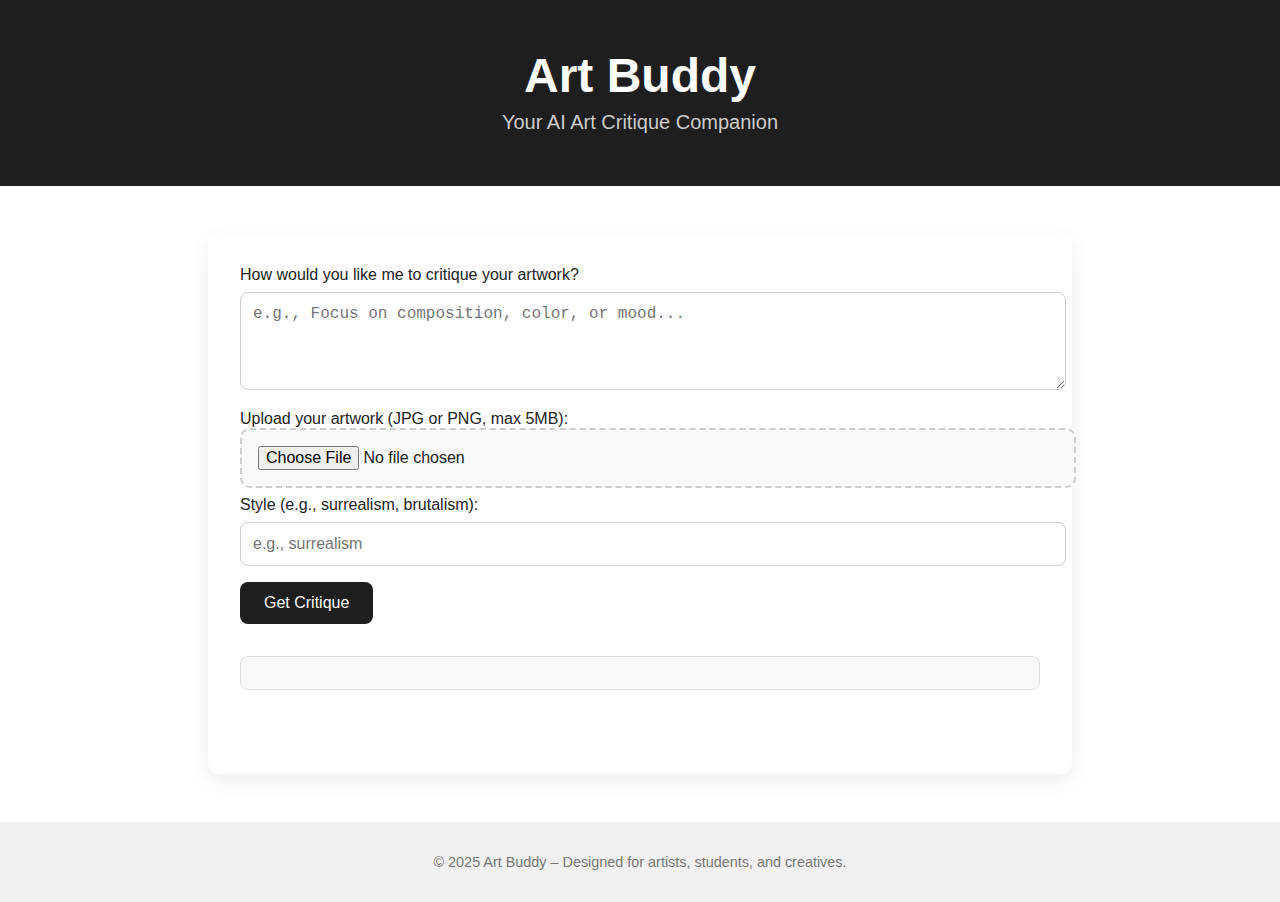
<file: index.html>
<!DOCTYPE html>
<html lang="en">
<head>
  <meta charset="UTF-8" />
  <meta name="viewport" content="width=device-width, initial-scale=1" />
  <title>Art Buddy – AI Art Critique</title>
  <style>
    body {
      font-family: 'Segoe UI', sans-serif;
      background: #f4f4f4;
      color: #222;
      margin: 0;
    }

    header {
      background: #1e1e1e;
      color: white;
      text-align: center;
      padding: 3rem 1rem 2rem;
    }

    h1 {
      margin: 0;
      font-size: 3rem;
    }

    .subtitle {
      font-size: 1.25rem;
      color: #ccc;
      margin-top: 0.5rem;
    }

    .chat-container {
      display: flex;
      justify-content: center;
      padding: 3rem 1rem;
      background: white;
      min-height: 60vh;
    }

    form {
      width: 100%;
      max-width: 800px;
      background: #fff;
      padding: 2rem;
      border-radius: 12px;
      box-shadow: 0 6px 20px rgba(0, 0, 0, 0.08);
    }

    textarea, input[type="text"] {
      width: 100%;
      padding: 0.75rem;
      margin-top: 0.5rem;
      margin-bottom: 1rem;
      border: 1px solid #ccc;
      border-radius: 8px;
      font-size: 1rem;
    }

    input[type="file"] {
      width: 100%;
      padding: 1rem;
      border: 2px dashed #ccc;
      border-radius: 10px;
      background-color: #f9f9f9;
      font-size: 1rem;
      margin-bottom: 0.5rem;
      cursor: pointer;
    }

    input[type="file"]:hover {
      border-color: #999;
      background-color: #f0f0f0;
    }

    #file-warning {
      color: red;
      font-size: 0.9rem;
      margin-top: -10px;
      margin-bottom: 10px;
    }

    button {
      background-color: #1e1e1e;
      color: white;
      padding: 0.75rem 1.5rem;
      border: none;
      border-radius: 8px;
      font-size: 1rem;
      cursor: pointer;
    }

    #response {
      margin-top: 2rem;
      white-space: pre-wrap;
      background: #f9f9f9;
      padding: 1rem;
      border-radius: 8px;
      border: 1px solid #ddd;
    }

    #preview {
      max-width: 100%;
      margin-top: 10px;
      display: none;
      border-radius: 8px;
    }

    footer {
      text-align: center;
      padding: 2rem;
      font-size: 0.9rem;
      background-color: #f0f0f0;
      color: #777;
    }
  </style>
</head>
<body>

<header>
  <h1>Art Buddy</h1>
  <p class="subtitle">Your AI Art Critique Companion</p>
</header>

<section class="chat-container">
  <form id="critique-form">
    <label>How would you like me to critique your artwork?
      <textarea id="art" rows="4" placeholder="e.g., Focus on composition, color, or mood..."></textarea>
    </label>

    <label>Upload your artwork (JPG or PNG, max 5MB):
      <input type="file" id="file" accept="image/png, image/jpeg" />
    </label>
    <div id="file-warning"></div>
    <img id="preview" />

    <label>Style (e.g., surrealism, brutalism):
      <input id="style" type="text" placeholder="e.g., surrealism" />
    </label>

    <button type="submit">Get Critique</button>
    <div id="response"></div>
  </form>
</section>

<footer>&copy; 2025 Art Buddy – Designed for artists, students, and creatives.</footer>

<script>
  const form = document.getElementById("critique-form");
  const responseDiv = document.getElementById("response");
  const fileInput = document.getElementById("file");
  const warning = document.getElementById("file-warning");
  const preview = document.getElementById("preview");

  fileInput.addEventListener("change", () => {
    warning.textContent = "";
    const file = fileInput.files[0];

    if (file && file.size > 5 * 1024 * 1024) {
      warning.textContent = "File is too large (max 5MB)";
      fileInput.value = "";
      preview.style.display = "none";
      return;
    }

    if (file) {
      const reader = new FileReader();
      reader.onload = (e) => {
        preview.src = e.target.result;
        preview.style.display = "block";
      };
      reader.readAsDataURL(file);
    }
  });

  form.addEventListener("submit", async (e) => {
    e.preventDefault();
    const art = document.getElementById("art").value.trim();
    const style = document.getElementById("style").value.trim();
    const file = fileInput.files[0];

    if (!art) {
      responseDiv.textContent = "Please enter critique instructions.";
      return;
    }

    if (!file) {
      responseDiv.textContent = "Please upload an artwork image.";
      return;
    }

    const formData = new FormData();
    formData.append("art", art);
    formData.append("style", style);
    formData.append("file", file);

    responseDiv.textContent = "Analyzing your artwork...";

    try {
      const res = await fetch("https://unnamed-vos3.onrender.com/api/critique", {
        method: "POST",
        body: formData
      });

      if (!res.ok) {
        const error = await res.json();
        throw new Error(error?.error || "Server error");
      }

      const data = await res.json();
      console.log("✅ Server response:", data);

      if (data.critique) {
        responseDiv.textContent = data.critique;
      } else if (data.error) {
        responseDiv.textContent = `Error: ${data.error}`;
      } else {
        responseDiv.textContent = "Received an unknown response.";
      }

    } catch (err) {
      console.error("❌ Frontend error:", err);
      responseDiv.textContent = `Something went wrong: ${err.message}`;
    }
  });
</script>

</body>
</html>
</file>
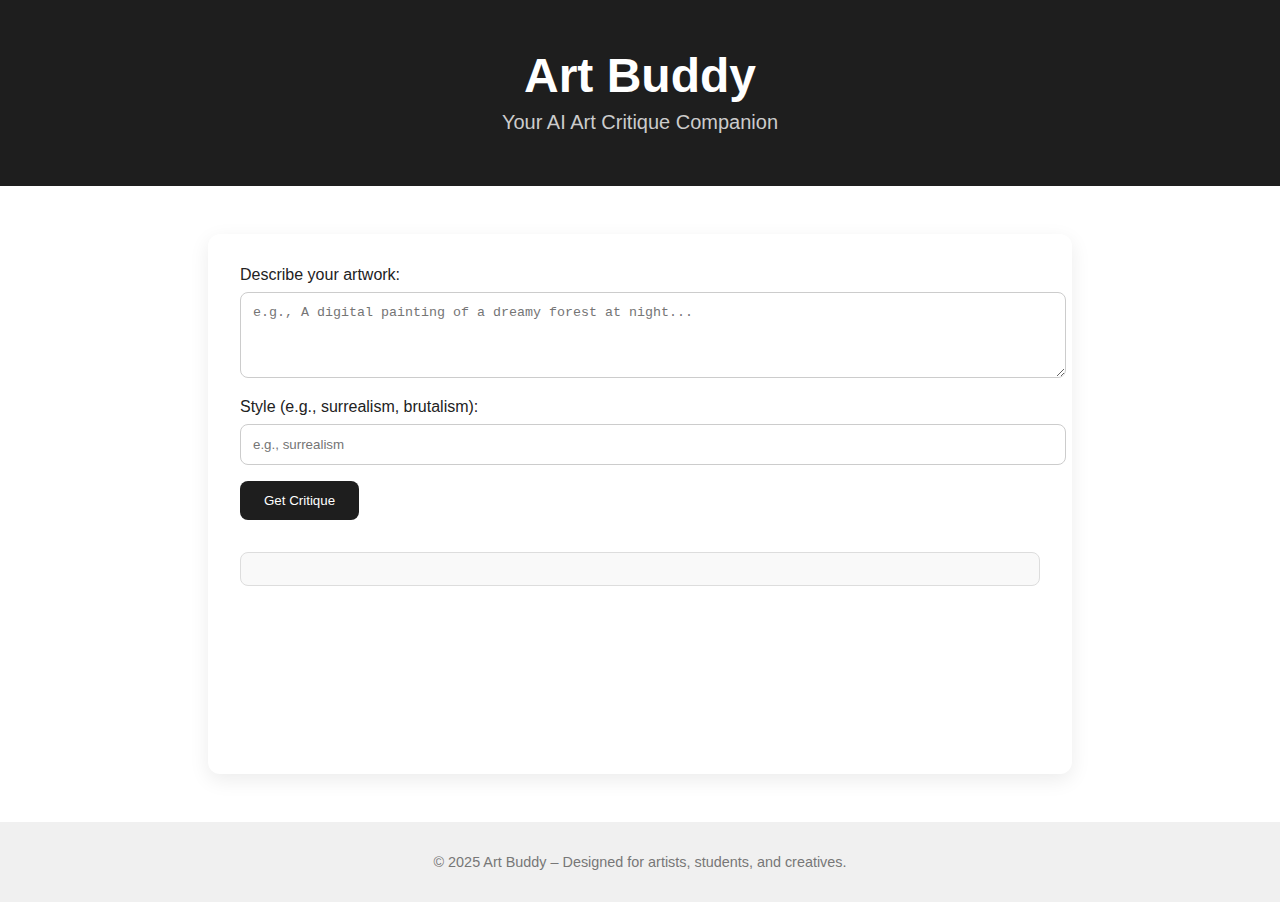
<file: frontend/index.html>
<!DOCTYPE html>
<html lang="en">
<head>
  <meta charset="UTF-8" />
  <meta name="viewport" content="width=device-width, initial-scale=1" />
  <title>Art Buddy – AI Art Critique</title>
  <style>
    body { font-family: 'Segoe UI', sans-serif; background: #f4f4f4; color: #222; margin: 0; }
    header { background: #1e1e1e; color: white; text-align: center; padding: 3rem 1rem 2rem; }
    h1 { margin: 0; font-size: 3rem; }
    .subtitle { font-size: 1.25rem; color: #ccc; margin-top: 0.5rem; }

    .chat-container {
      display: flex; justify-content: center; padding: 3rem 1rem;
      background: white; min-height: 60vh;
    }

    form {
      width: 100%; max-width: 800px;
      background: #fff; padding: 2rem;
      border-radius: 12px; box-shadow: 0 6px 20px rgba(0, 0, 0, 0.08);
    }

    textarea, input {
      width: 100%; padding: 0.75rem;
      margin-top: 0.5rem; margin-bottom: 1rem;
      border: 1px solid #ccc; border-radius: 8px;
    }

    button {
      background-color: #1e1e1e; color: white;
      padding: 0.75rem 1.5rem; border: none;
      border-radius: 8px; cursor: pointer;
    }

    #response {
      margin-top: 2rem;
      white-space: pre-wrap;
      background: #f9f9f9;
      padding: 1rem;
      border-radius: 8px;
      border: 1px solid #ddd;
    }

    footer {
      text-align: center; padding: 2rem;
      font-size: 0.9rem; background-color: #f0f0f0; color: #777;
    }
  </style>
</head>
<body>

<header>
  <h1>Art Buddy</h1>
  <p class="subtitle">Your AI Art Critique Companion</p>
</header>

<section class="chat-container">
  <form id="critique-form">
    <label>Describe your artwork:
      <textarea id="art" rows="4" placeholder="e.g., A digital painting of a dreamy forest at night..."></textarea>
    </label>
    <label>Style (e.g., surrealism, brutalism):
      <input id="style" type="text" placeholder="e.g., surrealism" />
    </label>
    <button type="submit">Get Critique</button>
    <div id="response"></div>
  </form>
</section>

<footer>&copy; 2025 Art Buddy – Designed for artists, students, and creatives.</footer>

<script>
  const form = document.getElementById("critique-form");
  const responseDiv = document.getElementById("response");

  form.addEventListener("submit", async (e) => {
    e.preventDefault();
    const art = document.getElementById("art").value.trim();
    const style = document.getElementById("style").value.trim();

    if (!art) {
      responseDiv.textContent = "Please describe your artwork.";
      return;
    }

    responseDiv.textContent = "Thinking...";

    try {
      const res = await fetch("https://unnamed-wjfa.onrender.com", {
        method: "POST",
        headers: { "Content-Type": "application/json" },
        body: JSON.stringify({ art, style })
      });

      const data = await res.json();
      responseDiv.textContent = data.critique || "The response was empty.";
    } catch (err) {
      console.error(err);
      responseDiv.textContent = "Something went wrong.";
    }
  });
</script>

</body>
</html>
</file>
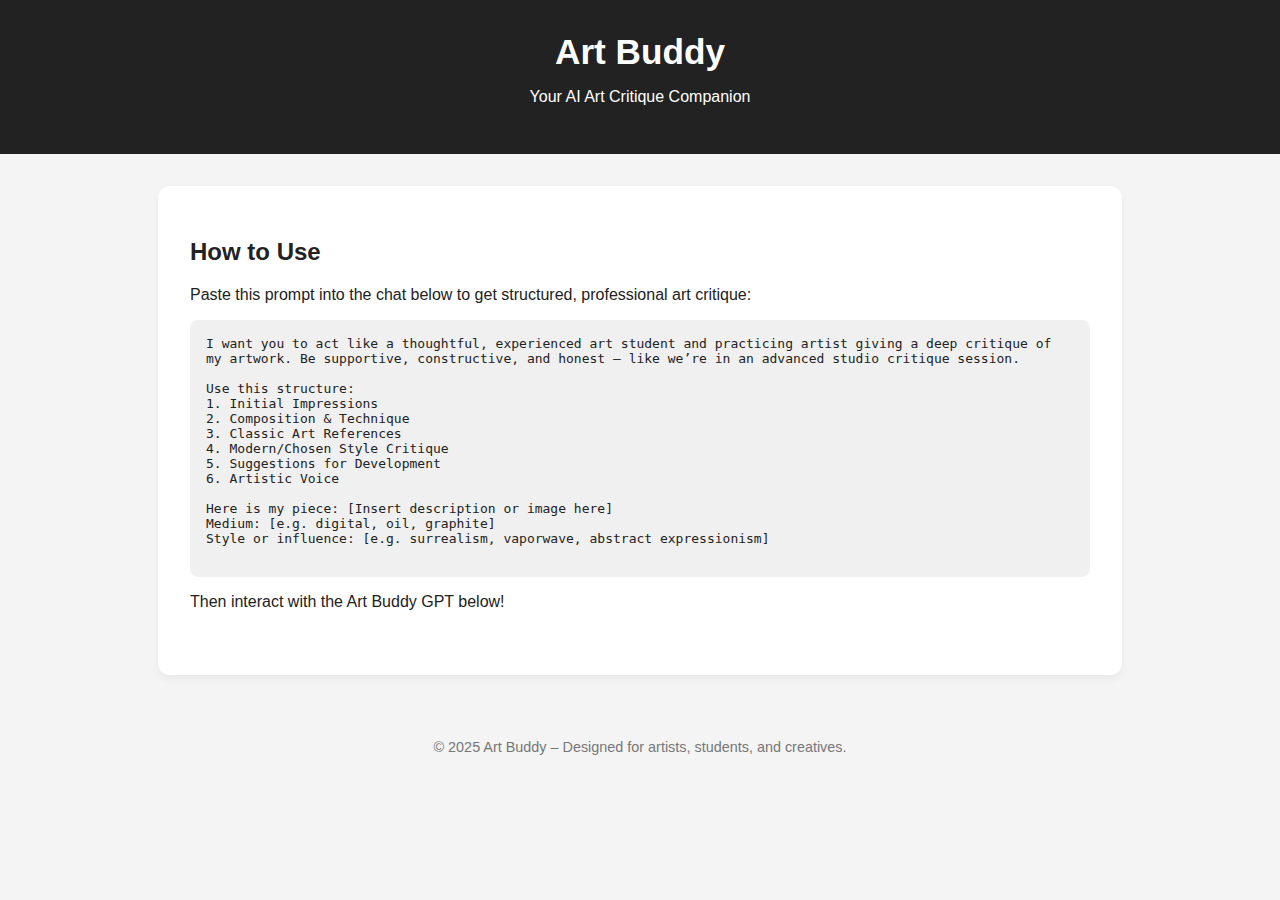
<file: index_test.html>
<!DOCTYPE html>
<html lang="en">
<head>
  <meta charset="UTF-8" />
  <meta name="viewport" content="width=device-width, initial-scale=1" />
  <title>Art Buddy – AI Art Critique Tool</title>
  <style>
    body {
      margin: 0;
      font-family: 'Segoe UI', sans-serif;
      background-color: #f4f4f4;
      color: #222;
    }

    header {
      background: #222;
      color: #fff;
      padding: 2rem;
      text-align: center;
    }

    h1 {
      margin: 0;
      font-size: 2.2rem;
    }

    .container {
      max-width: 900px;
      margin: 2rem auto;
      background: #fff;
      border-radius: 12px;
      padding: 2rem;
      box-shadow: 0 4px 10px rgba(0, 0, 0, 0.05);
    }

    .instructions {
      margin-bottom: 2rem;
    }

    pre {
      background: #f0f0f0;
      padding: 1rem;
      border-radius: 8px;
      overflow-x: auto;
      white-space: pre-wrap;
    }

    #chatgpt-widget {
      margin-top: 2rem;
    }

    footer {
      text-align: center;
      padding: 2rem;
      font-size: 0.9rem;
      color: #777;
    }
  </style>
</head>
<body>

<header>
  <h1>Art Buddy</h1>
  <p>Your AI Art Critique Companion</p>
</header>

<div class="container">
  <div class="instructions">
    <h2>How to Use</h2>
    <p>Paste this prompt into the chat below to get structured, professional art critique:</p>
    <pre>
I want you to act like a thoughtful, experienced art student and practicing artist giving a deep critique of my artwork. Be supportive, constructive, and honest — like we’re in an advanced studio critique session.

Use this structure:
1. Initial Impressions  
2. Composition & Technique  
3. Classic Art References  
4. Modern/Chosen Style Critique  
5. Suggestions for Development  
6. Artistic Voice

Here is my piece: [Insert description or image here]  
Medium: [e.g. digital, oil, graphite]  
Style or influence: [e.g. surrealism, vaporwave, abstract expressionism]
    </pre>
    <p>Then interact with the Art Buddy GPT below!</p>
  </div>

  <div id="chatgpt-widget"></div>
</div>

<footer>
  &copy; 2025 Art Buddy – Designed for artists, students, and creatives.
</footer>

<!-- Embed the Art Buddy GPT -->
<script src="https://chat.openai.com/chat.js"></script>
<script>
  window.ChatGPTWidget.init({
    selector: "#chatgpt-widget",
    chatGptId: "g-67df98e8ad8c8191b3d72560bf85751f"
  });
</script>

</body>
</html>
</file>
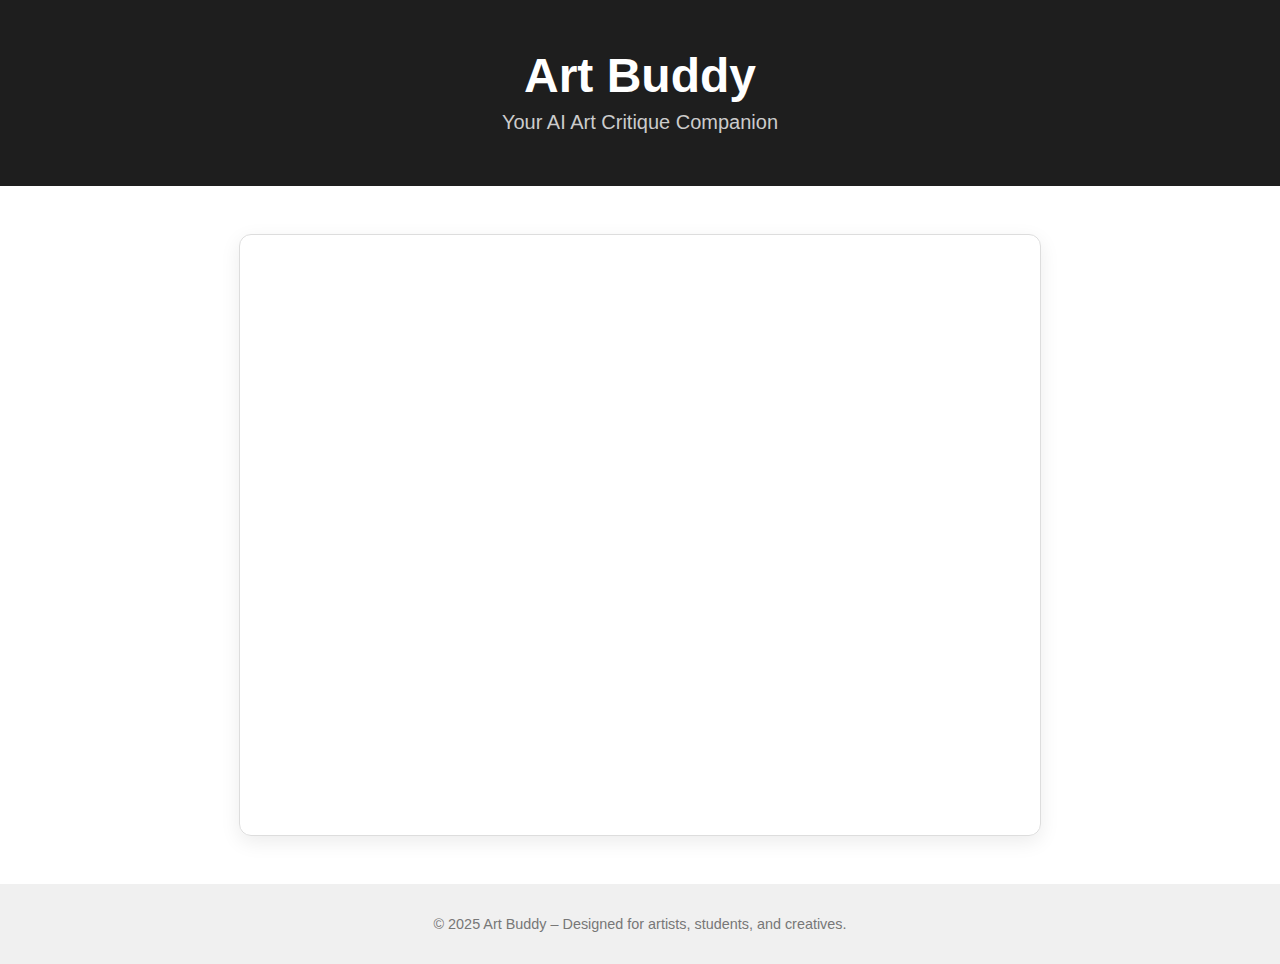
<file: backend/tools-tests/oldindex.html>
<!DOCTYPE html>
<html lang="en">
<head>
  <meta charset="UTF-8" />
  <meta name="viewport" content="width=device-width, initial-scale=1" />
  <title>Art Buddy – AI Art Critique</title>
  <style>
    body {
      margin: 0;
      font-family: 'Segoe UI', sans-serif;
      background-color: #f4f4f4;
      color: #222;
    }

    header {
      background: #1e1e1e;
      color: white;
      padding: 3rem 1rem 2rem;
      text-align: center;
    }

    h1 {
      margin: 0;
      font-size: 3rem;
    }

    p.subtitle {
      font-size: 1.25rem;
      margin-top: 0.5rem;
      color: #ccc;
    }

    .chat-container {
      display: flex;
      justify-content: center;
      align-items: center;
      padding: 3rem 1rem;
      background: white;
      min-height: 60vh;
    }

    #chatgpt-widget {
      width: 100%;
      max-width: 800px;
      min-height: 600px;
      border: 1px solid #ddd;
      border-radius: 12px;
      box-shadow: 0 6px 20px rgba(0, 0, 0, 0.08);
    }

    footer {
      text-align: center;
      padding: 2rem;
      font-size: 0.9rem;
      color: #777;
      background-color: #f0f0f0;
    }
  </style>
</head>
<body>

<header>
  <h1>Art Buddy</h1>
  <p class="subtitle">Your AI Art Critique Companion</p>
</header>

<section class="chat-container">
  <div id="chatgpt-widget"></div>
</section>

<footer>
  &copy; 2025 Art Buddy – Designed for artists, students, and creatives.
</footer>

<!-- GPT Widget Embed -->
<script src="https://chat.openai.com/chat.js"></script>
<script>
  window.ChatGPTWidget.init({
    selector: "#chatgpt-widget",
    chatGptId: "g-67df98e8ad8c8191b3d72560bf85751f"
  });
</script>

</body>
</html>
</file>
